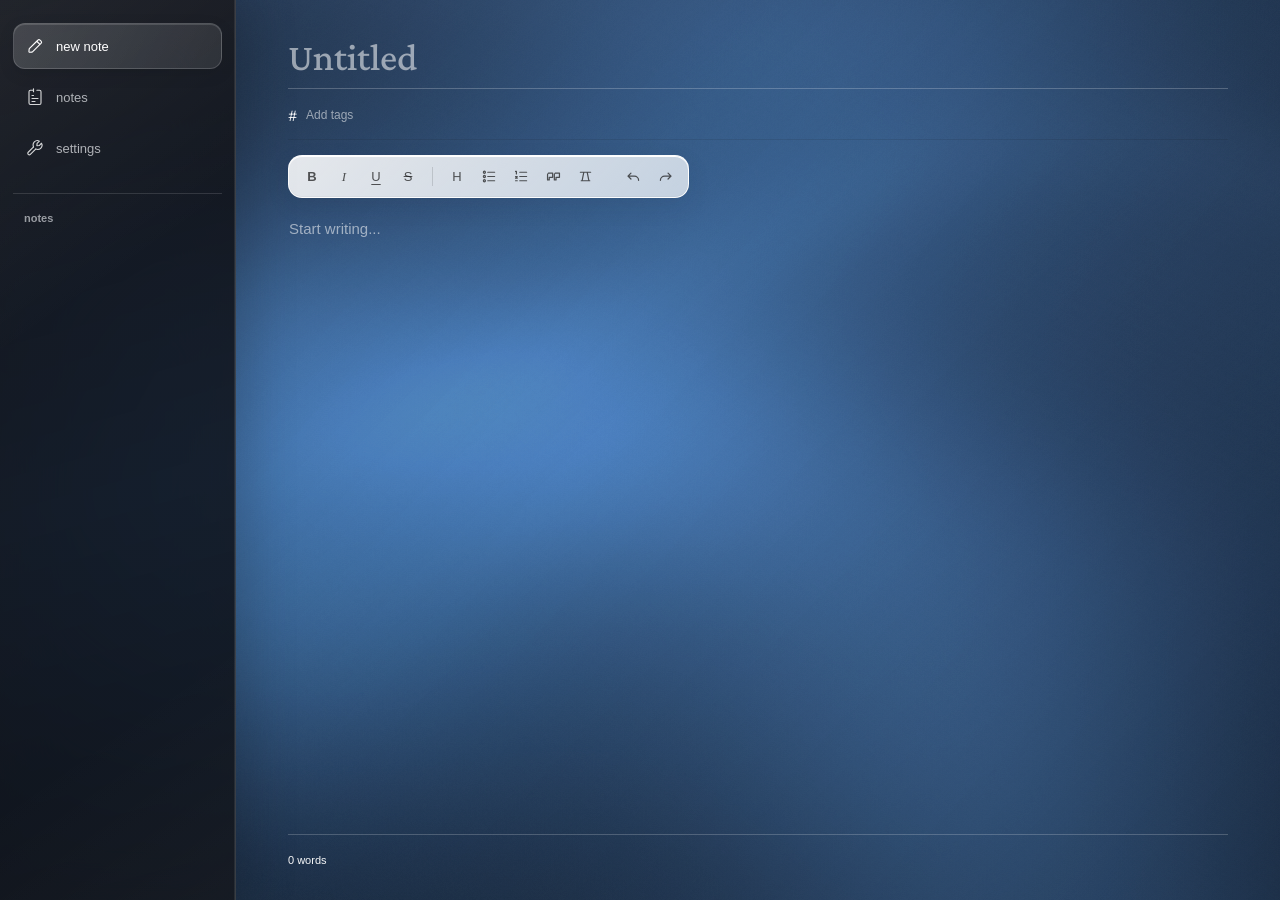
<file: index.html>
<!doctype html>
<html lang="en">
<head>
  <meta charset="utf-8">
  <meta name="viewport" content="width=device-width, initial-scale=1">
  <meta name="theme-color" content="#181818">
  <meta name="description" content="A simple notepad for your ideas.">
  <title>Noted</title>
  <link rel="preconnect" href="https://fonts.googleapis.com">
  <link rel="preconnect" href="https://fonts.gstatic.com" crossorigin>
  <link href="https://fonts.googleapis.com/css2?family=Crimson+Pro:wght@400;500;600;700&display=swap" rel="stylesheet">
  <link rel="stylesheet" href="style.css">
  <script>
    (() => {
      const route = new URLSearchParams(location.search).get('route');
      if (!route) return;
      const safeRoute = /^\/(new|notes|settings)\/?$/.test(route) ? route.replace(/\/$/, '') : '/new';
      history.replaceState({}, '', `${location.pathname.replace(/\/$/, '')}${safeRoute}`);
    })();
  </script>
  <script src="wallpaper.js" defer></script>
  <script src="app.js" defer></script>
</head>
<body>
  <canvas id="wallpaper" aria-hidden="true"></canvas>
  <div class="wallpaper-wash" aria-hidden="true"></div>
  <div class="noise-layer" aria-hidden="true"></div>
  <div class="readability-filter" aria-hidden="true"></div>

  <div class="app-frame" id="app">
    <aside class="sidebar glass-panel" aria-label="Main navigation">
      <nav class="main-nav">
        <a class="nav-link active" href="/new" data-route="new" title="New note" aria-label="New note">
          <img src="/pencil.svg" alt="" class="nav-icon">
          <span>new note</span>
        </a>
        <a class="nav-link" href="/notes" data-route="notes" title="Notes" aria-label="Notes">
          <img src="/notes.svg" alt="" class="nav-icon">
          <span>notes</span>
        </a>
        <a class="nav-link" href="/settings" data-route="settings" title="Settings" aria-label="Settings">
          <img src="/settings.svg" alt="" class="nav-icon">
          <span>settings</span>
        </a>
      </nav>
      <section class="sidebar-notes-section" id="sidebar-notes-section" aria-label="Your notes">
        <div class="sidebar-section-heading">notes</div>
        <div class="sidebar-notes-list" id="sidebar-notes-list"></div>
      </section>
    </aside>

    <main class="main-area">
      <section class="page-view" id="page-view" aria-live="polite">
        <section class="editor-page">
          <article class="editor-card">
            <input class="note-title-input" id="note-title" type="text" maxlength="120" placeholder="Untitled" aria-label="Note title" autocomplete="off">

            <div class="tag-entry-row">
              <span class="tag-symbol">#</span>
              <input class="tag-input" id="note-tags" type="text" placeholder="Add tags" aria-label="Note tags" autocomplete="off">
            </div>

            <div class="editor-divider"></div>

            <div class="format-toolbar" role="toolbar" aria-label="Text formatting">
              <div class="toolbar-group">
                <button class="format-button" type="button" data-command="bold" aria-label="Bold" title="Bold (Ctrl+B)"><strong>B</strong></button>
                <button class="format-button italic-format" type="button" data-command="italic" aria-label="Italic" title="Italic (Ctrl+I)">I</button>
                <button class="format-button underline-format" type="button" data-command="underline" aria-label="Underline" title="Underline (Ctrl+U)">U</button>
                <button class="format-button strike-format" type="button" data-command="strikeThrough" aria-label="Strikethrough" title="Strikethrough (Ctrl+Shift+X)">S</button>
              </div>
              <span class="toolbar-separator"></span>
              <div class="toolbar-group">
                <button class="format-button text-style-button" type="button" data-command="formatBlock" data-value="h2" aria-label="Heading" title="Heading">H</button>
                <button class="format-button" type="button" data-command="insertUnorderedList" aria-label="Bulleted list" title="Bulleted list"><svg viewBox="0 0 20 20" aria-hidden="true"><circle cx="4" cy="5" r="1.2"/><circle cx="4" cy="10" r="1.2"/><circle cx="4" cy="15" r="1.2"/><path d="M8 5h8M8 10h8M8 15h8"/></svg></button>
                <button class="format-button" type="button" data-command="insertOrderedList" aria-label="Numbered list" title="Numbered list"><svg viewBox="0 0 20 20" aria-hidden="true"><path d="M8 5h8M8 10h8M8 15h8"/><path d="M3 4h1v3M3 10h2l-2 2h2M3 15h2"/></svg></button>
                <button class="format-button" type="button" data-command="formatBlock" data-value="blockquote" aria-label="Quote" title="Quote"><svg viewBox="0 0 20 20" aria-hidden="true"><path d="M4 6h5v5H5v3H3v-5a3 3 0 0 1 1-3ZM12 6h5v5h-4v3h-2v-5a3 3 0 0 1 1-3Z"/></svg></button>
                <button class="format-button" type="button" data-command="removeFormat" aria-label="Clear formatting" title="Clear formatting"><svg viewBox="0 0 20 20" aria-hidden="true"><path d="M4 5h12M8 5l-2 10M12 5l2 10M5 15h10"/></svg></button>
              </div>
              <span class="toolbar-spacer"></span>
              <div class="toolbar-group history-group">
                <button class="format-button" type="button" data-command="undo" aria-label="Undo" title="Undo (Ctrl+Z)"><svg viewBox="0 0 20 20" aria-hidden="true"><path d="M7 6 3.5 9.5 7 13M4 9.5h7a5 5 0 0 1 5 5"/></svg></button>
                <button class="format-button" type="button" data-command="redo" aria-label="Redo" title="Redo (Ctrl+Y)"><svg viewBox="0 0 20 20" aria-hidden="true"><path d="m13 6 3.5 3.5L13 13M16 9.5H9a5 5 0 0 0-5 5"/></svg></button>
              </div>
            </div>

            <div class="editor-content-wrap">
              <div class="editor-placeholder" id="editor-placeholder">Start writing...</div>
              <div class="note-editor" id="note-editor" contenteditable="true" role="textbox" aria-multiline="true" aria-label="Note content" spellcheck="true"></div>
            </div>

            <div class="editor-footer">
              <span id="word-count">0 words</span>
              <button class="editor-delete-button" id="delete-note-button" type="button">delete note</button>
            </div>
          </article>
        </section>

        <section class="notes-page hidden" id="notes-page">
          <div class="page-heading-row">
            <div class="glass-panel title-glass"><h1 class="page-title">Notes</h1></div>
            <button class="primary-button" id="notes-create-button" type="button">+ new note</button>
          </div>
          <div class="notes-controls glass-panel">
            <div class="search-field"><svg viewBox="0 0 20 20" aria-hidden="true"><circle cx="8.5" cy="8.5" r="5.5"/><path d="m13 13 4 4"/></svg><input id="notes-search" type="search" placeholder="Search notes" aria-label="Search notes"><kbd>Ctrl F</kbd></div>
          </div>
          <div class="notes-summary" id="notes-summary"></div>
          <div class="notes-grid" id="notes-grid"></div>
          <div class="empty-notes hidden" id="empty-notes"><div class="glass-panel empty-title-glass"><h2>No notes yet</h2></div><button class="text-action" id="empty-create-button" type="button">Create a note</button></div>
        </section>

        <section class="settings-page hidden" id="settings-page">
          <div class="page-heading-row settings-heading"><div class="glass-panel title-glass"><h1 class="page-title">Settings</h1></div></div>
          <div class="settings-layout">
            <section class="settings-card glass-panel">
              <div class="settings-card-heading"><h2>Note preferences</h2></div>
              <div class="setting-row"><div class="setting-copy"><strong>Use Markdown for tags</strong><span>Find hashtags in your notes and use them as tags.</span></div><label class="switch"><input type="checkbox" id="markdown-tags-setting"><span class="switch-track"></span></label></div>
            </section>
            <section class="settings-card appearance-card glass-panel">
              <div class="settings-card-heading"><h2>Appearance</h2></div>
              <div class="setting-row"><div class="setting-copy"><strong>Startup page</strong><span>Choose which page opens first.</span></div><select class="setting-select" id="startup-page-setting" aria-label="Startup page"><option value="new">New note</option><option value="notes">Notes</option><option value="settings">Settings</option></select></div>
              <div class="setting-row hue-setting-row"><div class="setting-copy"><strong>Background hue</strong><span>Adjust the color of the wallpaper.</span></div><div class="hue-control"><input id="background-hue-setting" type="range" min="-120" max="120" step="1" value="0" aria-label="Background hue"><output id="background-hue-value" for="background-hue-setting">0°</output></div></div>
              <div class="setting-row"><div class="setting-copy"><strong>White note text</strong><span>Use white text in the editor.</span></div><label class="switch"><input type="checkbox" id="white-note-text-setting"><span class="switch-track"></span></label></div>
              <div class="setting-row"><div class="setting-copy"><strong>Show notes in sidebar</strong><span>Keep your saved notes under the main navigation.</span></div><label class="switch"><input type="checkbox" id="show-sidebar-notes-setting"><span class="switch-track"></span></label></div>
            </section>
            <section class="settings-card glass-panel keyboard-card">
              <div class="settings-card-heading"><h2>Keyboard shortcuts</h2></div>
              <div class="shortcut-list" id="shortcut-list"></div>
              <div class="shortcut-footer"><span id="shortcut-edit-status" aria-live="polite"></span><button class="text-action" id="reset-shortcuts" type="button">reset defaults</button></div>
            </section>
            <section class="settings-card danger-card glass-panel">
              <div class="settings-card-heading"><h2>Delete all notepads</h2></div>
              <div class="setting-row"><div class="setting-copy"><strong>Delete all notes</strong><span>This cannot be undone.</span></div><button class="danger-button" id="delete-all-button" type="button">delete all</button></div>
            </section>
          </div>
        </section>
      </section>
    </main>
  </div>

  <div class="modal-backdrop hidden" id="confirm-modal" role="dialog" aria-modal="true" aria-labelledby="confirm-title">
    <div class="confirm-card glass-panel"><h2 id="confirm-title">Delete this note?</h2><p id="confirm-message">This action cannot be undone.</p><div class="confirm-actions"><button class="secondary-button" id="cancel-confirm" type="button">cancel</button><button class="danger-button" id="accept-confirm" type="button">delete</button></div></div>
  </div>
  <div class="toast" id="toast" role="status" aria-live="polite"></div>
</body>
</html>
</file>
<file: style.css>
:root {
  color-scheme: light;
  --ink: #181818;
  --paper: #f0f0f0;
  --muted: rgba(24, 24, 24, .58);
  --faint: rgba(24, 24, 24, .38);
  --line: rgba(24, 24, 24, .12);
  --serif: 'Crimson Pro', Georgia, serif;
  --sans: -apple-system, BlinkMacSystemFont, 'Segoe UI', sans-serif;
}

* { box-sizing: border-box; }
html, body { width: 100%; height: 100%; min-width: 320px; margin: 0; }
body { overflow: hidden; color: var(--ink); background: #181818; font-family: var(--sans); font-size: 14px; -webkit-font-smoothing: antialiased; }
button, input { font: inherit; }
button { color: inherit; }
a { color: inherit; text-decoration: none; }
button:focus-visible, a:focus-visible, input:focus-visible, [contenteditable="true"]:focus-visible { outline: 2px solid rgba(24, 24, 24, .55); outline-offset: 3px; }
::selection { color: #181818; background: rgba(93, 164, 232, .28); }

#wallpaper, .wallpaper-wash, .noise-layer { position: fixed; inset: 0; width: 100%; height: 100%; pointer-events: none; }
#wallpaper { z-index: 0; display: block; background: radial-gradient(ellipse at 70% 20%, #9bb9d7 0, transparent 45%), linear-gradient(145deg, #54799c, #7698b8 55%, #496d90); }
.wallpaper-wash { z-index: 1; background: linear-gradient(130deg, rgba(154, 187, 218, .10), rgba(122, 164, 204, .035) 48%, rgba(41, 75, 108, .10)); }
.noise-layer { z-index: 2; opacity: .045; background-image: url("data:image/svg+xml,%3Csvg viewBox='0 0 180 180' xmlns='http://www.w3.org/2000/svg'%3E%3Cfilter id='n'%3E%3CfeTurbulence type='fractalNoise' baseFrequency='.8' numOctaves='3' stitchTiles='stitch'/%3E%3C/filter%3E%3Crect width='100%25' height='100%25' filter='url(%23n)' opacity='.24'/%3E%3C/svg%3E"); }

.app-frame { position: relative; z-index: 3; width: 100%; height: 100dvh; min-height: 0; }
.glass-panel { position: relative; isolation: isolate; overflow: hidden; border: 1px solid rgba(255, 255, 255, .78); background: linear-gradient(138deg, rgba(255, 255, 255, .83), rgba(243, 247, 252, .69) 48%, rgba(255, 255, 255, .77)); box-shadow: 0 22px 65px rgba(7, 24, 43, .16), inset 0 1px 0 rgba(255, 255, 255, .98), inset 0 -1px 0 rgba(255, 255, 255, .36); -webkit-backdrop-filter: blur(34px) saturate(1.65); backdrop-filter: blur(34px) saturate(1.65); }
.glass-panel::before { content: ""; position: absolute; z-index: -1; inset: 0; pointer-events: none; background: linear-gradient(123deg, rgba(255,255,255,.76), rgba(255,255,255,.17) 17%, transparent 36%, transparent 70%, rgba(255,255,255,.34)); opacity: .78; }
.glass-panel::after { content: ""; position: absolute; z-index: -1; top: -45%; left: -15%; width: 75%; height: 80%; pointer-events: none; transform: rotate(-17deg); background: linear-gradient(180deg, rgba(255,255,255,.24), transparent 65%); filter: blur(12px); }

.sidebar { position: fixed; z-index: 5; inset: 0 auto 0 0; width: 224px; height: 100dvh; display: flex; flex-direction: column; padding: 24px 14px; border: 0; border-right: 1px solid rgba(240, 240, 240, .18); border-radius: 0; background: linear-gradient(155deg, rgba(24, 24, 24, .91), rgba(24, 24, 24, .82)); box-shadow: 12px 0 45px rgba(0, 0, 0, .15), inset -1px 0 0 rgba(255,255,255,.08); -webkit-backdrop-filter: blur(32px) saturate(1.35); backdrop-filter: blur(32px) saturate(1.35); }
.sidebar::before { background: linear-gradient(145deg, rgba(255,255,255,.08), transparent 34%, transparent 75%, rgba(255,255,255,.035)); }
.sidebar::after { display: none; }
.main-nav { display: grid; gap: 7px; }
.nav-link { min-height: 48px; display: flex; align-items: center; gap: 13px; padding: 0 13px; border: 1px solid transparent; border-radius: 13px; color: rgba(240, 240, 240, .69); font-size: 13px; transition: background .18s ease, color .18s ease, border-color .18s ease; }
.nav-link:hover { color: #f0f0f0; background: rgba(240, 240, 240, .09); }
.nav-link.active { color: #f0f0f0; background: rgba(240, 240, 240, .16); border-color: rgba(240, 240, 240, .16); box-shadow: inset 0 1px 0 rgba(255,255,255,.12); }
.nav-icon { width: 17px; height: 17px; flex: 0 0 auto; object-fit: contain; opacity: .78; filter: brightness(0) invert(1); }
.nav-link.active .nav-icon { opacity: 1; }

.main-area { height: 100dvh; min-height: 0; margin-left: 224px; display: flex; }
.page-view { width: 100%; height: 100%; min-width: 0; min-height: 0; display: flex; padding: 22px 28px; }
.hidden { display: none !important; }

.editor-page { width: 100%; height: 100%; min-width: 0; min-height: 0; display: flex; margin: 0; }
.editor-card { width: 100%; height: 100%; min-width: 0; min-height: 0; display: flex; flex-direction: column; padding: 13px 24px 12px; border: 0; border-radius: 0; color: var(--ink); background: transparent; box-shadow: none; -webkit-backdrop-filter: none; backdrop-filter: none; overflow: visible; }
.editor-card::before, .editor-card::after { display: none; }
.note-title-input { width: 100%; flex: 0 0 auto; margin: 1px 0 8px; padding: 0 0 9px; border: 0; border-bottom: 1px solid rgba(24,24,24,.1); outline: 0; color: #181818; background: transparent; font-family: var(--serif); font-size: clamp(31px, 3vw, 40px); font-weight: 500; line-height: 1.13; }
.note-title-input:focus-visible { outline: none; border-bottom-color: rgba(24,24,24,.4); }
.note-title-input::placeholder { color: rgba(24,24,24,.38); }
.tag-entry-row { display: flex; align-items: center; gap: 9px; flex: 0 0 auto; min-height: 35px; }
.tag-symbol { color: rgba(24,24,24,.48); font-family: var(--serif); font-size: 18px; }
.tag-input { width: 100%; min-width: 0; padding: 5px 0; border: 0; outline: 0; color: rgba(24,24,24,.82); background: transparent; font-size: 12px; }
.tag-input::placeholder { color: rgba(24,24,24,.38); }
.editor-divider { height: 1px; flex: 0 0 auto; margin: 7px 0 15px; background: rgba(24,24,24,.1); }
.format-toolbar { position: relative; z-index: 1; width: fit-content; max-width: 100%; min-height: 43px; display: flex; align-items: center; gap: 9px; flex: 0 0 auto; margin: 0 0 16px; padding: 5px 8px; border: 1px solid rgba(255,255,255,.94); border-radius: 14px; background: linear-gradient(135deg, rgba(255,255,255,.88), rgba(241,246,251,.76)); box-shadow: 0 8px 24px rgba(24,37,53,.09), inset 0 1px 0 #fff, inset 0 -1px 0 rgba(24,24,24,.04); -webkit-backdrop-filter: blur(28px) saturate(1.8); backdrop-filter: blur(28px) saturate(1.8); }
.toolbar-group { display: flex; align-items: center; gap: 2px; }
.format-button { width: 30px; height: 30px; display: grid; place-items: center; padding: 0; border: 1px solid transparent; border-radius: 8px; color: rgba(24,24,24,.72); background: transparent; cursor: pointer; font-size: 13px; transition: color .15s ease, background .15s ease; }
.format-button:hover, .format-button.is-active { color: #181818; background: rgba(24,24,24,.09); }
.format-button svg { width: 17px; height: 17px; fill: none; stroke: currentColor; stroke-width: 1.45; stroke-linecap: round; stroke-linejoin: round; }
.italic-format { font-family: Georgia, serif; font-style: italic; }
.underline-format { text-decoration: underline; text-underline-offset: 3px; }
.strike-format { text-decoration: line-through; }
.toolbar-separator { width: 1px; height: 19px; flex: 0 0 auto; background: rgba(24,24,24,.14); }
.toolbar-spacer { flex: 1; }
.history-group { margin-left: auto; }
.editor-content-wrap { position: relative; flex: 1 1 auto; min-height: 0; overflow: hidden; }
.note-editor { width: 100%; height: 100%; min-height: 0; overflow-y: auto; padding: 2px 1px 22px; color: rgba(24,24,24,.9); font-size: 15px; line-height: 1.7; outline: none; overflow-wrap: anywhere; }
.note-editor:focus-visible { outline: none; }
.note-editor p { margin: 0 0 10px; }
.note-editor h2, .note-editor h3 { margin: 16px 0 8px; font-family: var(--serif); font-weight: 600; }
.note-editor h2 { font-size: 25px; }
.note-editor h3 { font-size: 21px; }
.note-editor blockquote { margin: 11px 0; padding: 3px 0 3px 13px; border-left: 2px solid rgba(24,24,24,.32); color: rgba(24,24,24,.68); }
.note-editor ul, .note-editor ol { padding-left: 25px; }
.note-editor a { color: #245d94; text-decoration: underline; }
.editor-placeholder { position: absolute; top: 2px; left: 1px; color: rgba(24,24,24,.35); font-size: 15px; line-height: 1.7; pointer-events: none; }
.editor-footer { min-height: 32px; display: flex; align-items: flex-end; justify-content: space-between; gap: 12px; flex: 0 0 auto; padding-top: 10px; border-top: 1px solid rgba(24,24,24,.1); color: rgba(24,24,24,.48); font-size: 11px; }
.editor-delete-button { padding: 3px 0; border: 0; color: rgba(24,24,24,.55); background: transparent; cursor: pointer; font-size: 11px; }
.editor-delete-button:hover { color: #b4232d; }

.notes-page, .settings-page { width: min(1120px, 100%); height: 100%; min-width: 0; min-height: 0; margin: 0 auto; }
.notes-page { display: flex; flex-direction: column; }
.page-heading-row { min-height: 48px; display: flex; align-items: center; justify-content: space-between; gap: 16px; flex: 0 0 auto; margin: 0 0 15px; }
.page-title { margin: 0; color: #181818; font-family: var(--serif); font-size: clamp(31px, 3.5vw, 38px); font-weight: 500; line-height: 1; }
.title-glass { display: inline-flex; align-items: center; width: fit-content; padding: 8px 15px 9px; border-radius: 14px; background: linear-gradient(138deg, rgba(255,255,255,.91), rgba(245,248,252,.78) 52%, rgba(255,255,255,.84)); box-shadow: 0 12px 30px rgba(7,24,43,.13), inset 0 1px 0 #fff, inset 0 -1px 0 rgba(255,255,255,.55); -webkit-backdrop-filter: blur(32px) saturate(1.7); backdrop-filter: blur(32px) saturate(1.7); }
.empty-title-glass { padding: 10px 17px 11px; border-radius: 13px; background: linear-gradient(138deg, rgba(255,255,255,.91), rgba(245,248,252,.78) 52%, rgba(255,255,255,.84)); box-shadow: 0 12px 30px rgba(7,24,43,.13), inset 0 1px 0 #fff; -webkit-backdrop-filter: blur(32px) saturate(1.7); backdrop-filter: blur(32px) saturate(1.7); }
.primary-button { min-height: 37px; padding: 0 14px; border: 1px solid #181818; border-radius: 10px; color: #f0f0f0; background: #181818; cursor: pointer; font-size: 12px; transition: opacity .15s ease, transform .15s ease; }
.primary-button:hover { opacity: .84; transform: translateY(-1px); }
.notes-controls { height: 51px; display: flex; align-items: center; flex: 0 0 auto; padding: 0 15px; border-radius: 14px; color: var(--ink); }
.search-field { width: 100%; display: flex; align-items: center; gap: 10px; }
.search-field svg { width: 16px; height: 16px; flex: 0 0 auto; fill: none; stroke: rgba(24,24,24,.57); stroke-width: 1.5; stroke-linecap: round; }
.search-field input { width: 100%; min-width: 0; padding: 7px 0; border: 0; outline: 0; color: #181818; background: transparent; font-size: 12px; }
.search-field input::placeholder { color: rgba(24,24,24,.42); }
.search-field kbd { flex: 0 0 auto; color: rgba(24,24,24,.42); font-family: var(--sans); font-size: 10px; }
.notes-summary { min-height: 27px; flex: 0 0 auto; display: flex; align-items: center; color: rgba(24,24,24,.5); font-size: 11px; }
.notes-grid { min-height: 0; flex: 1 1 auto; display: grid; grid-template-columns: repeat(3, minmax(0, 1fr)); align-content: start; gap: 12px; overflow-y: auto; padding: 2px 3px 4px 0; }
.note-card { min-width: 0; min-height: 170px; display: flex; flex-direction: column; padding: 17px 18px 15px; border: 1px solid rgba(255,255,255,.82); border-radius: 17px; background: rgba(250,251,253,.79); box-shadow: 0 8px 25px rgba(13,30,47,.09), inset 0 1px 0 #fff; -webkit-backdrop-filter: blur(25px) saturate(1.55); backdrop-filter: blur(25px) saturate(1.55); cursor: pointer; transition: transform .16s ease, background .16s ease, box-shadow .16s ease; }
.note-card:hover { transform: translateY(-2px); background: rgba(255,255,255,.9); box-shadow: 0 13px 28px rgba(13,30,47,.13), inset 0 1px 0 #fff; }
.note-card-top { display: flex; justify-content: flex-end; align-items: center; min-height: 17px; }
.note-card-delete { padding: 2px 0 2px 8px; border: 0; color: rgba(24,24,24,.42); background: transparent; cursor: pointer; font-size: 10px; }
.note-card-delete:hover { color: #b4232d; }
.note-card h3 { margin: 8px 0 7px; color: #181818; font-family: var(--serif); font-size: 22px; font-weight: 600; line-height: 1.12; overflow-wrap: anywhere; }
.note-card-preview { display: -webkit-box; margin: 0; overflow: hidden; color: rgba(24,24,24,.62); font-size: 12px; line-height: 1.5; -webkit-box-orient: vertical; -webkit-line-clamp: 3; }
.note-card-tags { display: flex; flex-wrap: wrap; gap: 5px; margin-top: auto; padding-top: 12px; }
.tag-chip { padding: 4px 7px; border-radius: 6px; color: rgba(24,24,24,.68); background: rgba(24,24,24,.07); font-size: 10px; }
.empty-notes { flex: 1; display: flex; flex-direction: column; justify-content: center; align-items: center; gap: 10px; color: rgba(24,24,24,.58); text-align: center; }
.empty-notes h2 { margin: 0; color: #181818; font-family: var(--serif); font-size: 26px; font-weight: 500; }
.text-action { padding: 4px 0; border: 0; color: #181818; background: transparent; font-size: 12px; cursor: pointer; text-decoration: underline; text-underline-offset: 3px; }
.text-action:hover { opacity: .65; }

.settings-page { display: flex; flex-direction: column; }
.settings-heading { min-height: 48px; margin-bottom: 13px; }
.settings-layout { width: min(820px, 100%); min-height: 0; display: grid; gap: 11px; align-content: center; margin: auto; }
.settings-card { padding: 16px 20px; border-radius: 16px; color: #181818; }
.settings-card-heading { display: flex; align-items: center; justify-content: space-between; }
.settings-card h2 { margin: 0; color: #181818; font-family: var(--serif); font-size: 23px; font-weight: 600; }
.setting-row { min-height: 43px; display: flex; align-items: center; justify-content: space-between; gap: 15px; padding-top: 11px; margin-top: 8px; border-top: 1px solid rgba(24,24,24,.1); }
.setting-copy { display: grid; gap: 3px; }
.setting-copy strong { color: rgba(24,24,24,.87); font-size: 12px; font-weight: 600; }
.setting-copy span { color: rgba(24,24,24,.52); font-size: 11px; line-height: 1.4; }
.switch { position: relative; width: 42px; height: 25px; flex: 0 0 auto; cursor: pointer; }
.switch input { position: absolute; width: 1px; height: 1px; opacity: 0; }
.switch-track { position: absolute; inset: 0; border: 1px solid rgba(24,24,24,.13); border-radius: 20px; background: rgba(24,24,24,.12); transition: background .18s ease; }
.switch-track::after { content: ""; position: absolute; top: 3px; left: 3px; width: 17px; height: 17px; border-radius: 50%; background: #fff; box-shadow: 0 1px 3px rgba(0,0,0,.2); transition: transform .18s ease; }
.switch input:checked + .switch-track { border-color: #181818; background: #181818; }
.switch input:checked + .switch-track::after { transform: translateX(17px); }
.switch input:focus-visible + .switch-track { outline: 2px solid rgba(24,24,24,.55); outline-offset: 3px; }
.shortcut-list { display: grid; grid-template-columns: 1fr 1fr; column-gap: 28px; margin-top: 8px; }
.shortcut-row { min-height: 34px; display: flex; align-items: center; justify-content: space-between; gap: 12px; border-top: 1px solid rgba(24,24,24,.08); }
.shortcut-name { color: rgba(24,24,24,.72); font-size: 11px; }
.shortcut-key { min-width: 82px; padding: 5px 8px; border: 1px solid rgba(24,24,24,.13); border-radius: 7px; color: rgba(24,24,24,.75); background: rgba(255,255,255,.5); font-size: 10px; cursor: pointer; }
.shortcut-key:hover, .shortcut-key.recording { border-color: rgba(24,24,24,.42); color: #181818; background: rgba(255,255,255,.85); }
.shortcut-footer { display: flex; justify-content: space-between; align-items: center; gap: 10px; min-height: 25px; padding-top: 6px; margin-top: 5px; border-top: 1px solid rgba(24,24,24,.08); color: rgba(24,24,24,.52); font-size: 10px; }
.shortcut-footer:has(#shortcut-edit-status:empty) { border-top: 0; margin-top: 0; padding-top: 0; }
.danger-card { border-color: rgba(190,35,45,.22); }
.danger-card .danger-button { padding: 5px 0; border: 0; color: #b4232d; background: transparent; font-size: 12px; text-decoration: underline; text-underline-offset: 3px; cursor: pointer; }
.danger-card .danger-button:hover { color: #8c1720; }

.modal-backdrop { position: fixed; z-index: 20; inset: 0; display: grid; place-items: center; padding: 18px; background: rgba(7,16,27,.38); -webkit-backdrop-filter: blur(16px); backdrop-filter: blur(16px); }
.confirm-card { width: min(390px, 100%); padding: 25px; border-radius: 21px; color: #181818; text-align: center; }
.confirm-card h2 { margin: 0; color: #181818; font-family: var(--serif); font-size: 29px; font-weight: 600; }
.confirm-card p { margin: 8px 0 20px; color: rgba(24,24,24,.63); font-size: 13px; line-height: 1.5; }
.confirm-actions { display: flex; justify-content: center; gap: 9px; }
.secondary-button { min-height: 35px; padding: 0 14px; border: 1px solid rgba(24,24,24,.16); border-radius: 9px; color: #181818; background: rgba(255,255,255,.58); font-size: 12px; cursor: pointer; }
.confirm-actions .danger-button { min-height: 35px; padding: 0 14px; border: 1px solid #181818; border-radius: 9px; color: #f0f0f0; background: #181818; font-size: 12px; cursor: pointer; }
.toast { position: fixed; z-index: 30; left: calc(50% + 112px); bottom: 22px; max-width: calc(100vw - 250px); padding: 9px 14px; border: 1px solid rgba(255,255,255,.86); border-radius: 11px; color: #181818; background: rgba(250,251,253,.9); box-shadow: 0 8px 25px rgba(0,0,0,.15), inset 0 1px 0 white; -webkit-backdrop-filter: blur(22px); backdrop-filter: blur(22px); font-size: 11px; opacity: 0; transform: translate(-50%, 8px); pointer-events: none; transition: opacity .18s ease, transform .18s ease; }
.toast.show { opacity: 1; transform: translate(-50%, 0); }

@media (max-width: 900px) {
  .sidebar { width: 190px; }
  .main-area { margin-left: 190px; }
  .page-view { padding: 16px; }
  .editor-card { padding: 13px 20px 12px; }
  .notes-grid { grid-template-columns: repeat(2, minmax(0, 1fr)); }
  .settings-layout { gap: 8px; }
  .settings-card { padding: 13px 17px; }
  .shortcut-row { min-height: 31px; }
}
@media (max-width: 620px) {
  .sidebar { width: 66px; align-items: center; padding: 18px 7px; border-radius: 0; }
  .main-nav { width: 100%; }
  .nav-link { width: 50px; min-height: 48px; justify-content: center; padding: 0; }
  .nav-link > span { display: none; }
  .nav-icon { width: 19px; height: 19px; }
  .main-area { margin-left: 66px; }
  .page-view { padding: 10px; }
  .editor-card { padding: 10px 13px 10px; border-radius: 0; }
  .note-title-input { font-size: 32px; }
  .format-toolbar { width: 100%; gap: 4px; justify-content: space-between; padding: 4px; }
  .format-button { width: 27px; height: 29px; }
  .toolbar-group { gap: 0; }
  .toolbar-separator { margin: 0 2px; }
  .page-heading-row { min-height: 43px; }
  .page-title { font-size: 32px; }
  .title-glass { padding: 7px 12px 8px; }
  .notes-grid { grid-template-columns: 1fr; gap: 9px; }
  .note-card { min-height: 140px; }
  .shortcut-list { grid-template-columns: 1fr; column-gap: 0; }
  .settings-layout { display: flex; flex-direction: column; justify-content: center; overflow-y: auto; padding: 2px; }
  .settings-card { padding: 12px 13px; }
  .settings-card h2 { font-size: 21px; }
  .setting-copy span { font-size: 10px; }
  .shortcut-row { min-height: 30px; }
  .shortcut-footer { min-height: 22px; }
  .toast { left: calc(50% + 33px); max-width: calc(100vw - 90px); }
}
@media (max-height: 680px) {
  .page-view { padding-top: 10px; padding-bottom: 10px; }
  .settings-heading { min-height: 38px; margin-bottom: 6px; }
  .settings-layout { gap: 6px; }
  .settings-card { padding-top: 9px; padding-bottom: 9px; }
  .settings-card h2 { font-size: 20px; }
  .setting-row { min-height: 35px; padding-top: 7px; margin-top: 5px; }
  .shortcut-list { margin-top: 4px; }
  .shortcut-row { min-height: 27px; }
  .shortcut-footer { min-height: 20px; padding-top: 3px; }
}
@media (prefers-reduced-motion: reduce) {
  *, *::before, *::after { scroll-behavior: auto !important; animation-duration: .01ms !important; animation-iteration-count: 1 !important; transition-duration: .01ms !important; }
}

/* Sidebar, wallpaper readability, appearance controls, and motion polish. */
:root { --wallpaper-hue-shift: 0deg; }
#wallpaper { filter: hue-rotate(var(--wallpaper-hue-shift)) saturate(1.08); transition: filter .35s ease; }
.readability-filter {
  position: fixed;
  z-index: 2;
  inset: 0;
  pointer-events: none;
  background: linear-gradient(135deg, rgba(8, 17, 31, .34), rgba(13, 27, 45, .23) 48%, rgba(7, 18, 34, .32));
  -webkit-backdrop-filter: saturate(.84);
  backdrop-filter: saturate(.84);
}

.sidebar {
  width: 236px;
  padding: 23px 13px 17px;
  background: linear-gradient(165deg, rgba(19, 21, 27, .94), rgba(17, 20, 27, .88) 55%, rgba(15, 19, 26, .93));
  box-shadow: 14px 0 45px rgba(0, 0, 0, .17), inset -1px 0 0 rgba(255, 255, 255, .08);
}
.main-area { margin-left: 236px; }
.main-nav { gap: 5px; flex: 0 0 auto; }
.nav-link {
  min-height: 46px;
  gap: 12px;
  padding: 0 12px;
  border-radius: 12px;
  color: rgba(246, 248, 251, .68);
  font-size: 13px;
  transition: color .24s ease, background .24s ease, border-color .24s ease, transform .24s cubic-bezier(.2,.8,.2,1);
}
.nav-link:hover { transform: translateX(2px); background: rgba(255, 255, 255, .085); }
.nav-link.active {
  color: #fff;
  border-color: rgba(255, 255, 255, .16);
  background: linear-gradient(115deg, rgba(255,255,255,.17), rgba(255,255,255,.095));
  box-shadow: inset 0 1px 0 rgba(255,255,255,.13), 0 5px 16px rgba(0,0,0,.1);
}
.nav-icon { width: 18px; height: 18px; opacity: .82; }
.nav-link.active .nav-icon { opacity: 1; }
.sidebar-notes-section {
  min-height: 0;
  display: flex;
  flex: 1 1 auto;
  flex-direction: column;
  gap: 9px;
  padding-top: 18px;
  margin-top: 22px;
  border-top: 1px solid rgba(255,255,255,.13);
}
.sidebar-section-heading {
  flex: 0 0 auto;
  padding: 0 11px;
  color: rgba(246,248,251,.58);
  font-size: 11px;
  font-weight: 600;
}
.sidebar-notes-list {
  min-height: 0;
  display: grid;
  align-content: start;
  gap: 3px;
  overflow-y: auto;
  padding: 0 2px 3px;
  scrollbar-width: thin;
  scrollbar-color: rgba(255,255,255,.2) transparent;
}
.sidebar-note-link {
  min-width: 0;
  min-height: 36px;
  overflow: hidden;
  padding: 0 11px;
  border: 1px solid transparent;
  border-radius: 9px;
  color: rgba(246,248,251,.65);
  background: transparent;
  text-align: left;
  text-overflow: ellipsis;
  white-space: nowrap;
  font-size: 12px;
  cursor: pointer;
  transition: color .2s ease, background .2s ease, border-color .2s ease, transform .2s ease;
}
.sidebar-note-link:hover { color: #fff; background: rgba(255,255,255,.075); transform: translateX(2px); }
.sidebar-note-link.active {
  color: #fff;
  border-color: rgba(255,255,255,.13);
  background: rgba(255,255,255,.12);
}

/* White text is opt-in, so the original dark editor remains available. */
.editor-page.white-note-text .note-title-input,
.editor-page.white-note-text .tag-input,
.editor-page.white-note-text .note-editor,
.editor-page.white-note-text .editor-footer,
.editor-page.white-note-text .editor-delete-button,
.editor-page.white-note-text .tag-symbol { color: rgba(255,255,255,.96); }
.editor-page.white-note-text .note-title-input { border-bottom-color: rgba(255,255,255,.22); }
.editor-page.white-note-text .note-title-input::placeholder,
.editor-page.white-note-text .tag-input::placeholder,
.editor-page.white-note-text .editor-placeholder { color: rgba(255,255,255,.54); }
.editor-page.white-note-text .editor-divider,
.editor-page.white-note-text .editor-footer { border-color: rgba(255,255,255,.2); }
.editor-page.white-note-text .note-editor blockquote { color: rgba(255,255,255,.72); border-left-color: rgba(255,255,255,.5); }
.editor-page.white-note-text .note-editor a { color: #c7e4ff; }
.editor-page.white-note-text .editor-delete-button:hover { color: #ff9ba1; }

/* Settings controls. */
.settings-layout {
  width: min(920px, 100%);
  flex: 1 1 auto;
  grid-template-columns: repeat(2, minmax(0, 1fr));
  align-content: start;
  overflow-y: auto;
  margin: 0 auto;
  padding: 2px 4px 16px;
  scrollbar-width: thin;
  scrollbar-color: rgba(255,255,255,.4) transparent;
}
.keyboard-card, .danger-card { grid-column: 1 / -1; }
.setting-select {
  min-width: 118px;
  min-height: 34px;
  padding: 0 10px;
  border: 1px solid rgba(24,24,24,.14);
  border-radius: 9px;
  color: #181818;
  background: rgba(255,255,255,.65);
  font: inherit;
  font-size: 11px;
  cursor: pointer;
}
.hue-control { width: min(190px, 45%); display: flex; align-items: center; gap: 9px; }
.hue-control input { width: 100%; min-width: 0; accent-color: #181818; cursor: pointer; }
.hue-control output { min-width: 36px; color: rgba(24,24,24,.58); text-align: right; font-size: 11px; font-variant-numeric: tabular-nums; }
.appearance-card .setting-row { min-height: 47px; }
.settings-card { transition: transform .28s cubic-bezier(.2,.8,.2,1), box-shadow .28s ease; }
.settings-card:hover { transform: translateY(-1px); box-shadow: 0 24px 58px rgba(7,24,43,.19), inset 0 1px 0 rgba(255,255,255,.98), inset 0 -1px 0 rgba(255,255,255,.36); }

/* Small iOS-like movement, with reduced-motion support below. */
.page-enter { animation: page-enter .38s cubic-bezier(.2,.8,.2,1) both; }
@keyframes page-enter {
  from { opacity: 0; transform: translateY(8px) scale(.995); filter: blur(3px); }
  to { opacity: 1; transform: translateY(0) scale(1); filter: blur(0); }
}
button, .note-card, .glass-panel, .format-button, .switch-track, .setting-select { transition-timing-function: cubic-bezier(.2,.8,.2,1); }
button:active, .nav-link:active, .sidebar-note-link:active { transform: scale(.975); }
.primary-button, .secondary-button, .danger-button, .format-button, .shortcut-key, .setting-select { transition: transform .2s cubic-bezier(.2,.8,.2,1), background .2s ease, border-color .2s ease, color .2s ease, box-shadow .2s ease; }
.primary-button:active, .secondary-button:active, .shortcut-key:active, .format-button:active { transform: scale(.96); }
.modal-backdrop:not(.hidden) { animation: modal-fade-in .2s ease both; }
.confirm-card { animation: modal-card-in .28s cubic-bezier(.2,.8,.2,1) both; }
@keyframes modal-fade-in { from { opacity: 0; } to { opacity: 1; } }
@keyframes modal-card-in { from { opacity: 0; transform: translateY(8px) scale(.97); } to { opacity: 1; transform: translateY(0) scale(1); } }

@media (max-width: 900px) {
  .sidebar { width: 190px; }
  .main-area { margin-left: 190px; }
}
@media (max-width: 720px) {
  .settings-layout { grid-template-columns: 1fr; }
  .keyboard-card, .danger-card { grid-column: auto; }
}
@media (max-width: 620px) {
  .sidebar { width: 66px; padding: 18px 7px; }
  .main-area { margin-left: 66px; }
  .sidebar-notes-section { display: none; }
  .nav-link { min-height: 48px; }
}
@media (prefers-reduced-motion: reduce) {
  .page-enter, .confirm-card { animation: none !important; }
  #wallpaper { transition: none; }
}
</file>
